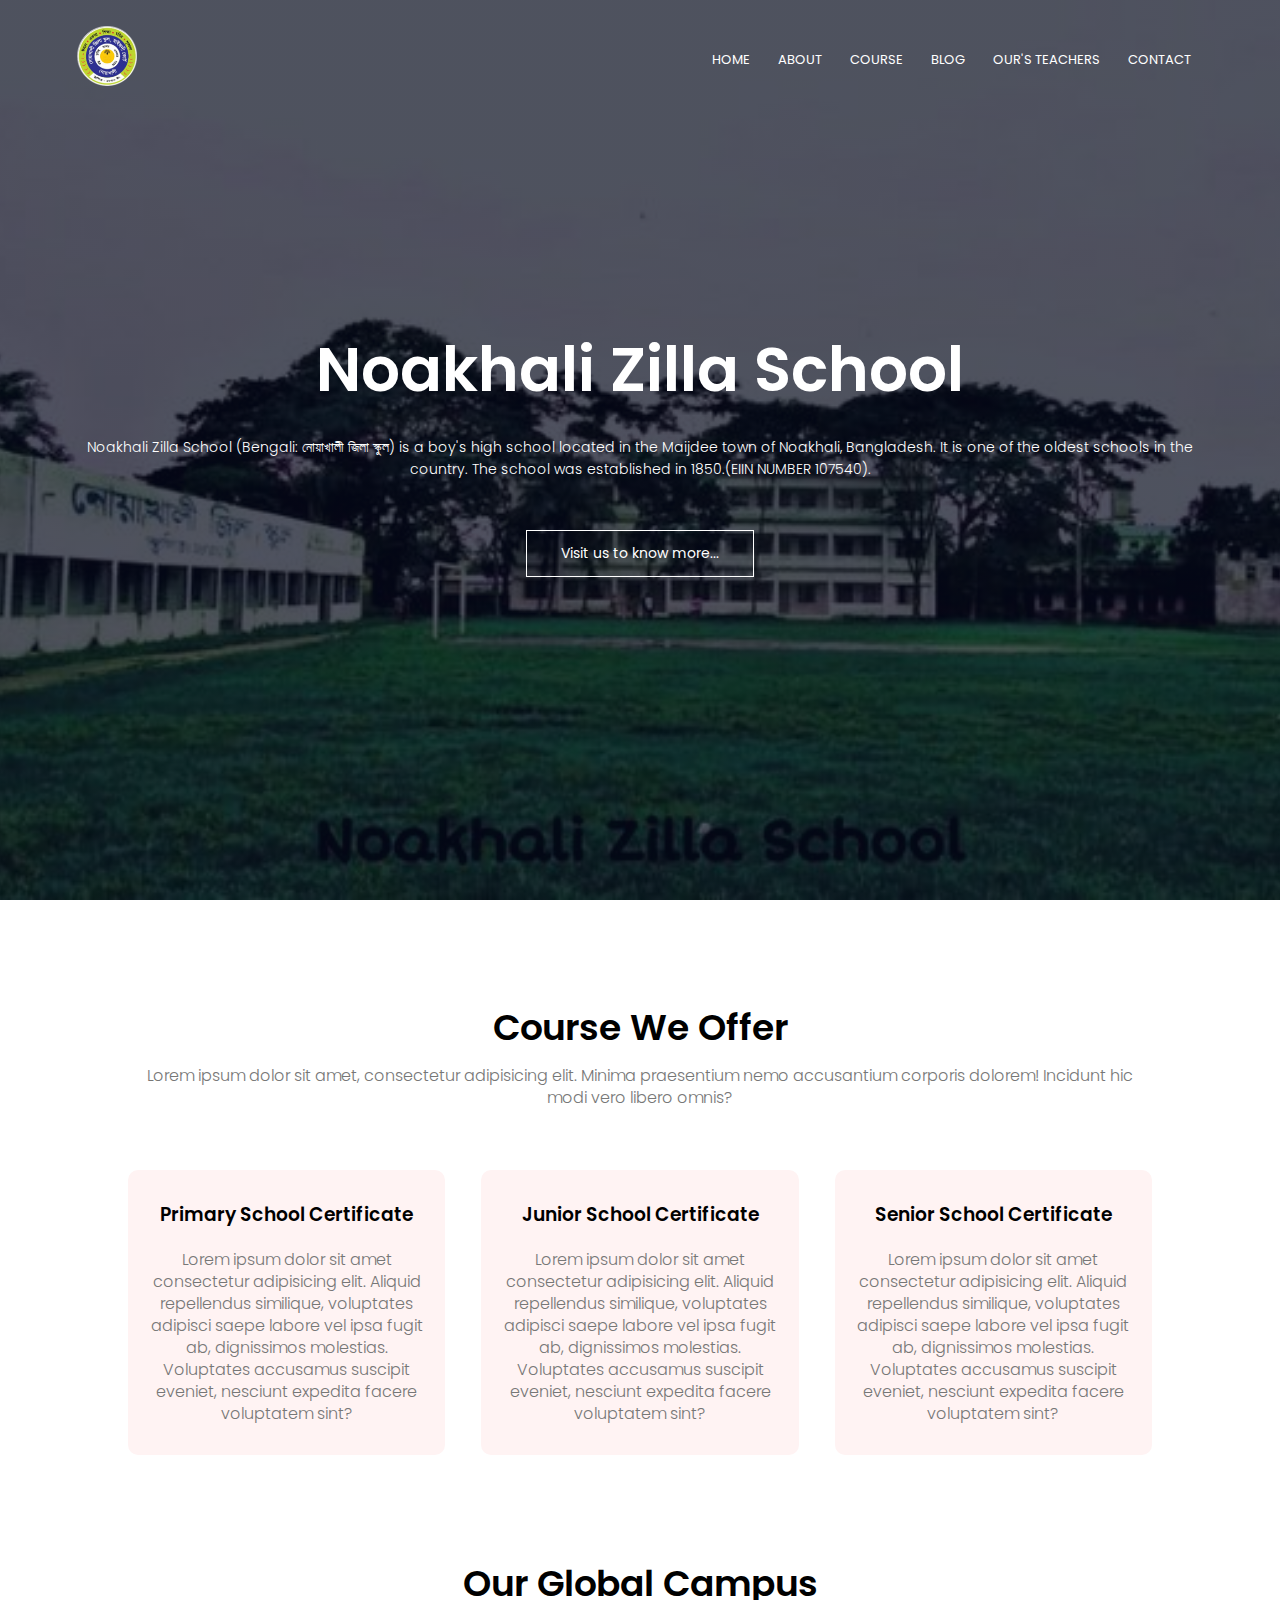
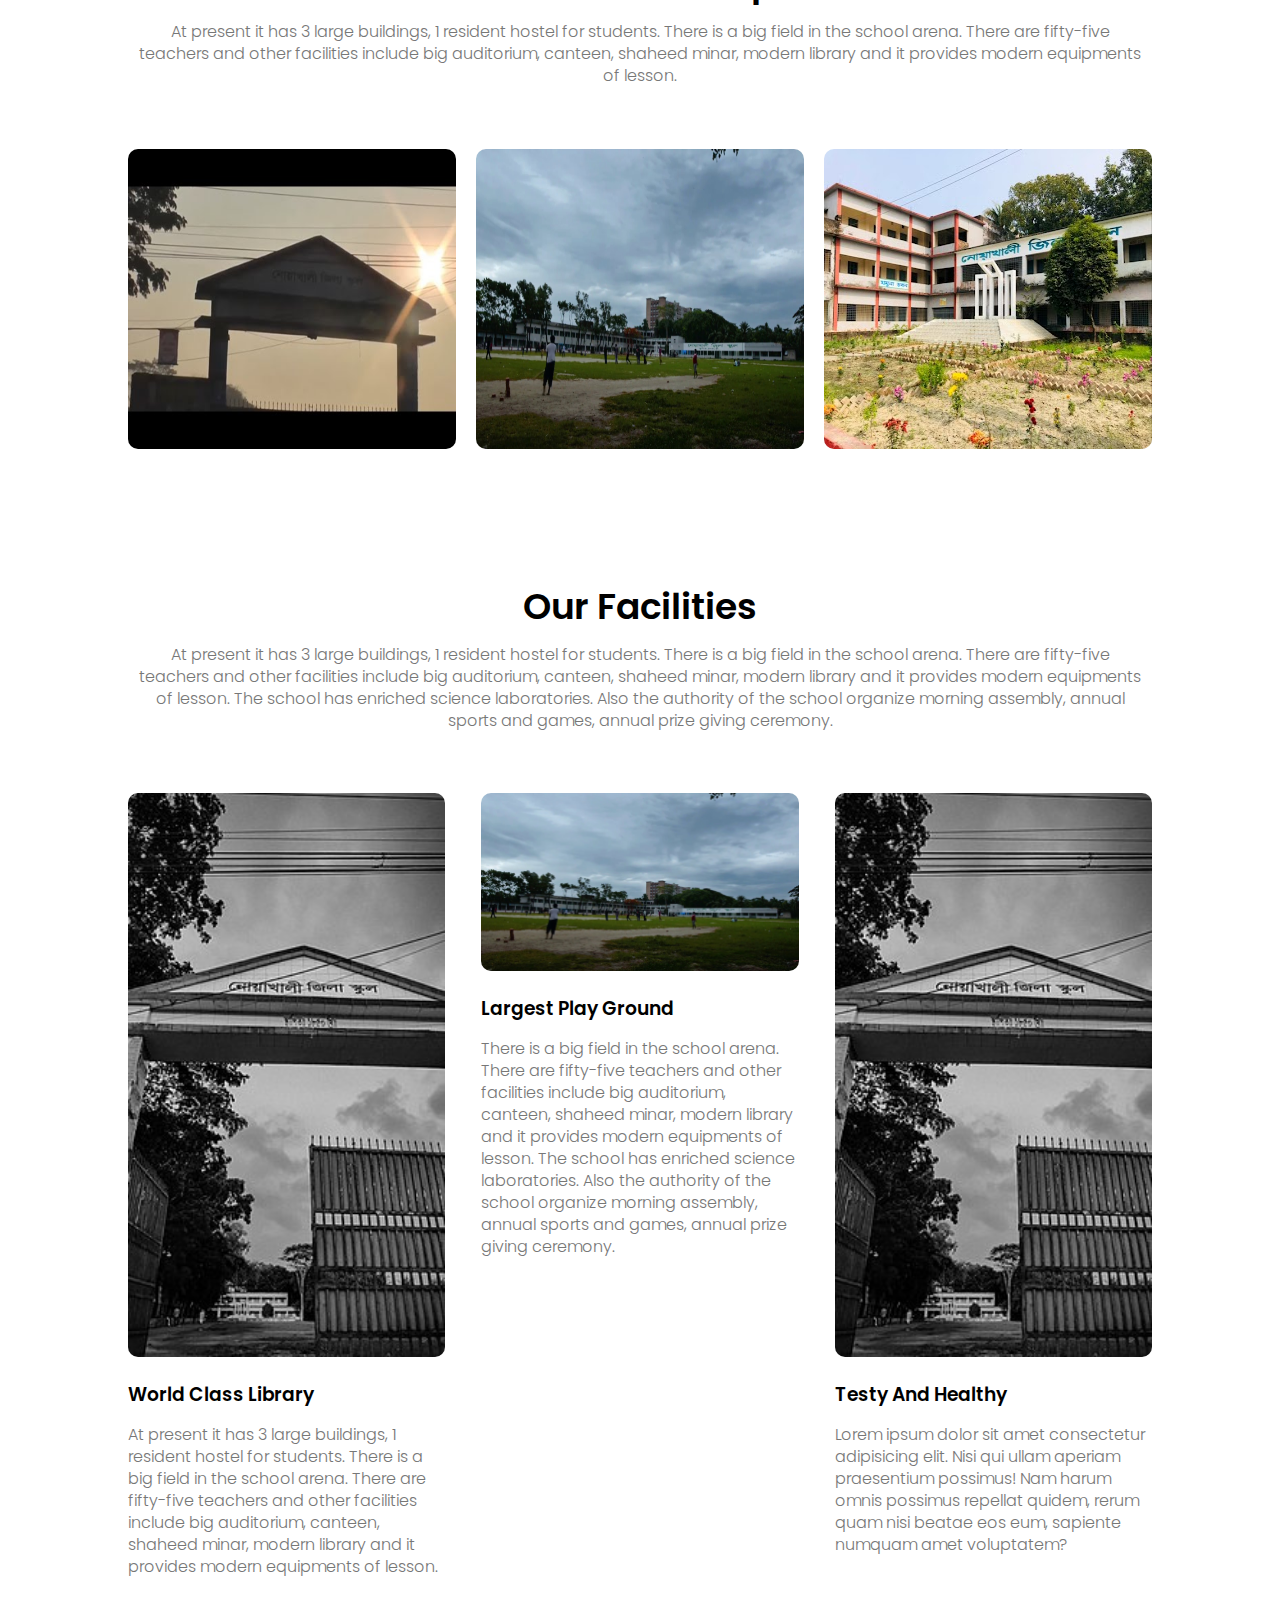
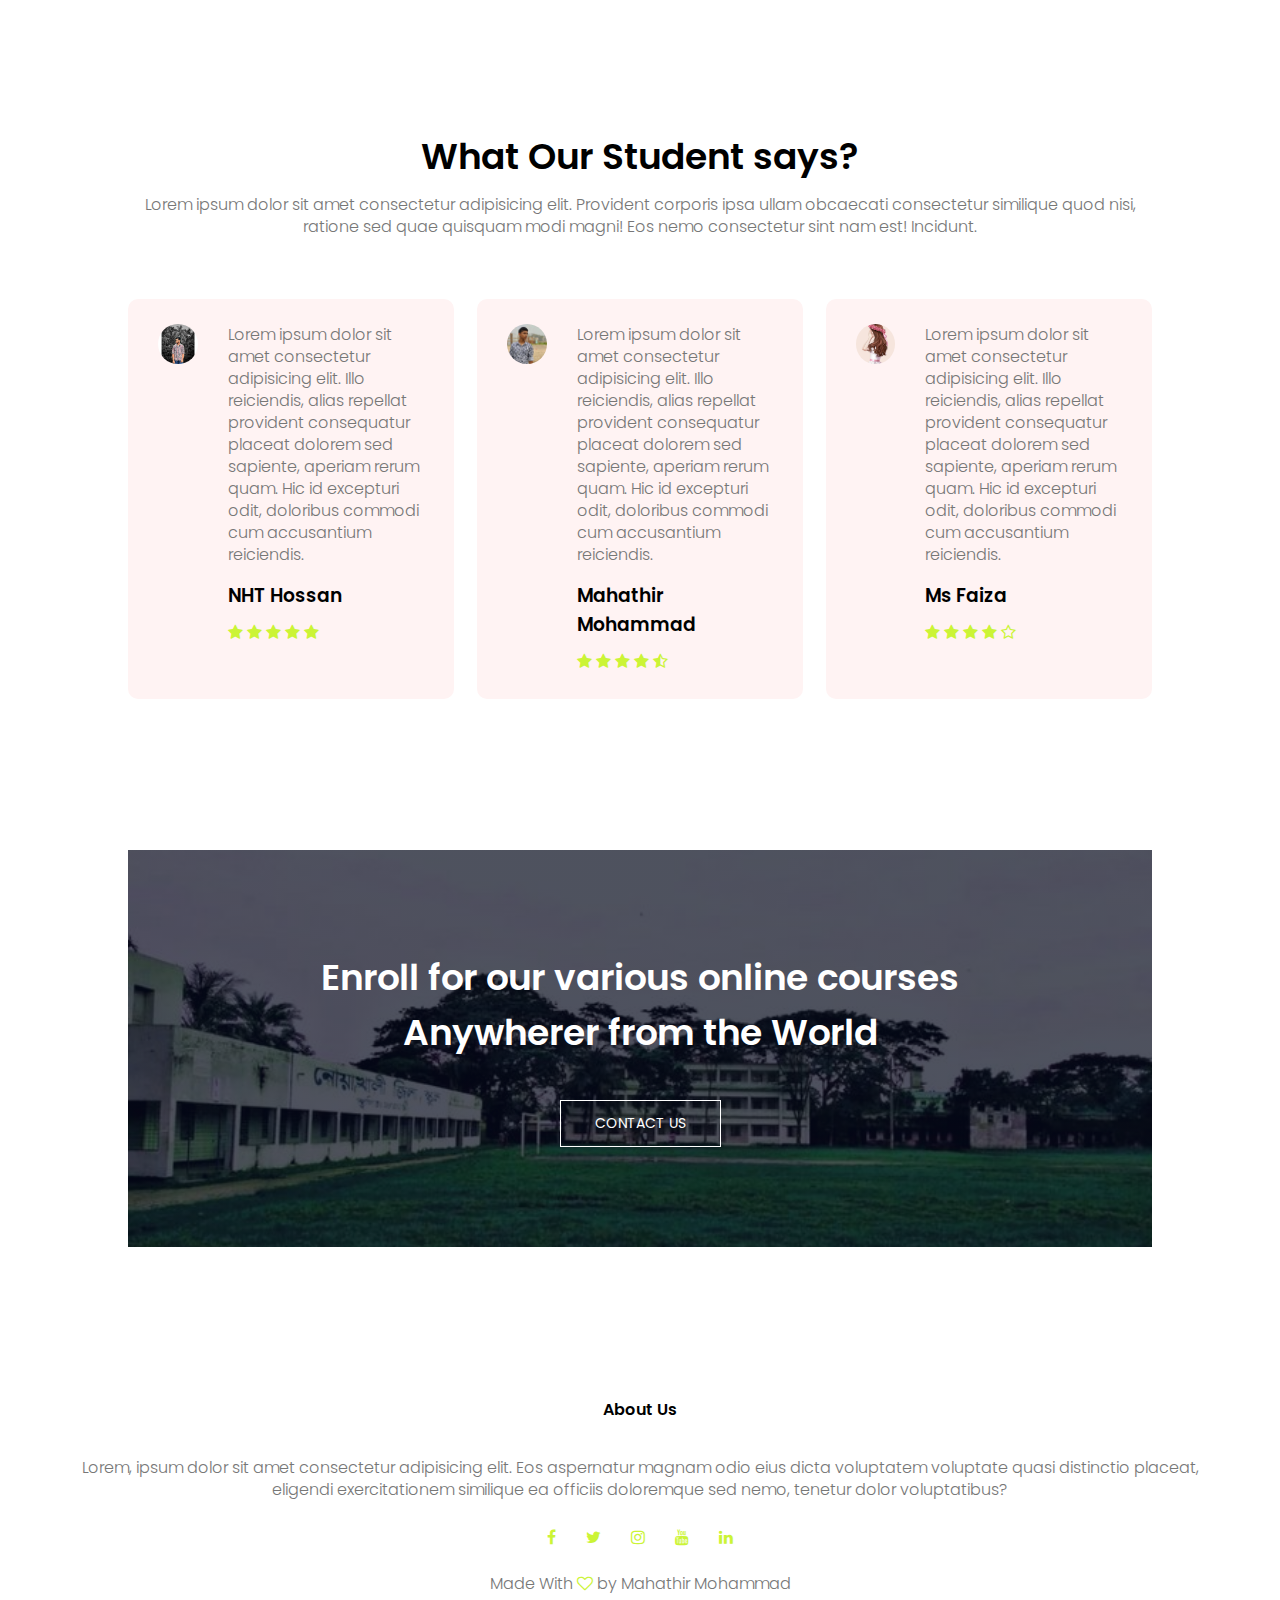
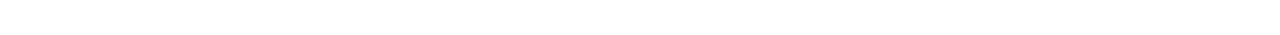
<file: index.html>
<!DOCTYPE html>
<html lang="en">
<head>
    <meta charset="UTF-8">
    <meta http-equiv="X-UA-Compatible" content="IE=edge">
    <meta name="viewport" content="width=device-width, initial-scale=1.0">
    <title>NOAKHALI ZILLA SCHOOL</title>
    <link rel="icon" href="img/Untitled-1.png">
    <link rel="stylesheet" href="style.css">
    <link rel="preconnect" href="https://fonts.googleapis.com"> 
<link rel="preconnect" href="https://fonts.gstatic.com" crossorigin> 
<link href="https://fonts.googleapis.com/css2?family=Poppins:wght@100;200;300;400;500;600;700&display=swap" rel="stylesheet">
<link rel="stylesheet" href="https://stackpath.bootstrapcdn.com/font-awesome/4.7.0/css/font-awesome.min.css">

</head>
<body>
    <section class="header">
        <nav>
            <a href="index.html"><img src="img/Untitled-1.png"></a>
            <div class="nav-link" id="navLink">
                <i class="fa fa-times" onclick="hideMenu()"></i>
                <ul>
                    <li><a href="index.html">HOME</a></li>
                    <li><a href="about.html">ABOUT</a></li>
                    <li><a href="course.html">COURSE</a></li>
                    <li><a href="blog.html">BLOG</a></li>
                    <li><a href="jobs.html">OUR'S TEACHERS</a></li>
                    <li><a href="contact.html">CONTACT</a></li>
                </ul>
            </div>
            <i class="fa fa-bars" onclick="showMenu()"></i>
        </nav>

        <div class="text-box">
            <h1>Noakhali Zilla School</h1>
            <p>Noakhali Zilla School (Bengali: নোয়াখালী জিলা স্কুল) is a boy's high school located in the Maijdee town of Noakhali, Bangladesh. It is one of the oldest schools in the country. The school was established in 1850.(EIIN NUMBER 107540).</p>
        <a href="" class="hero-btn">Visit us to know more...</a>
        
        </div>
    </section>


    <!-- COURSE -->
    <section class="course">
        <h1>Course We Offer</h1>
        <p>Lorem ipsum dolor sit amet, consectetur adipisicing elit. Minima praesentium nemo accusantium corporis dolorem! Incidunt hic modi vero libero omnis?</p>
    
        <div class="row">
            <div class="course-col">
                <h3>Primary School Certificate</h3>
                <p>Lorem ipsum dolor sit amet consectetur adipisicing elit. Aliquid repellendus similique, voluptates adipisci saepe labore vel ipsa fugit ab, dignissimos molestias. Voluptates accusamus suscipit eveniet, nesciunt expedita facere voluptatem sint?</p>
            </div>
            <div class="course-col">
                <h3>Junior School Certificate</h3>
                <p>Lorem ipsum dolor sit amet consectetur adipisicing elit. Aliquid repellendus similique, voluptates adipisci saepe labore vel ipsa fugit ab, dignissimos molestias. Voluptates accusamus suscipit eveniet, nesciunt expedita facere voluptatem sint?</p>
            </div>
            <div class="course-col">
                <h3>Senior School Certificate</h3>
                <p>Lorem ipsum dolor sit amet consectetur adipisicing elit. Aliquid repellendus similique, voluptates adipisci saepe labore vel ipsa fugit ab, dignissimos molestias. Voluptates accusamus suscipit eveniet, nesciunt expedita facere voluptatem sint?</p>
            </div>
        </div>
    </section>

<!-- campus <section></section> -->

<section class="campus">
    <h1>Our Global Campus</h1>
    <p>At present it has 3 large buildings, 1 resident hostel for students. There is a big field in the school arena. There are fifty-five teachers and other facilities include big auditorium, canteen, shaheed minar, modern library and it provides modern equipments of lesson.</p>

    <div class="row">
        <div class="campus-col">
            <img src="img/hqdefault.jpg" alt="">
            <div class="layer">
                <h3>Noakhali</h3>
            </div>
        </div>
        <div class="campus-col">
            <img src="img/maxresdefault.jpg" alt="">
            <div class="layer">
                <h3>Maijdee</h3>
            </div>
        </div>
        <div class="campus-col">
            <img src="img/2021-01-23.jpg" alt="">
            <div class="layer">
                <h3>Sadar</h3>
            </div>
        </div>
    </div>
</section>

<!-- facilities -->
<section class="facilities">
    <h1>Our Facilities</h1>
    <p>At present it has 3 large buildings, 1 resident hostel for students. There is a big field in the school arena. There are fifty-five teachers and other facilities include big auditorium, canteen, shaheed minar, modern library and it provides modern equipments of lesson. The school has enriched science laboratories. Also the authority of the school organize morning assembly, annual sports and games, annual prize giving ceremony.
</p>


    <div class="row">
        <div class="facilities-col">
            <img src="img/220px-Noakhali.zilla_school1.jpg" alt="">
            <h3>World Class Library</h3>
            <p>At present it has 3 large buildings, 1 resident hostel for students. There is a big field in the school arena. There are fifty-five teachers and other facilities include big auditorium, canteen, shaheed minar, modern library and it provides modern equipments of lesson.</p>
        </div>
        <div class="facilities-col">
            <img src="img/maxresdefault.jpg" alt="">
            <h3>Largest Play Ground</h3>
            <p>There is a big field in the school arena. There are fifty-five teachers and other facilities include big auditorium, canteen, shaheed minar, modern library and it provides modern equipments of lesson. The school has enriched science laboratories. Also the authority of the school organize morning assembly, annual sports and games, annual prize giving ceremony.</p>
        </div>
        <div class="facilities-col">
            <img src="img/220px-Noakhali.zilla_school1.jpg" alt="">
            <h3>Testy And Healthy</h3>
            <p>Lorem ipsum dolor sit amet consectetur adipisicing elit. Nisi qui ullam aperiam praesentium possimus! Nam harum omnis possimus repellat quidem, rerum quam nisi beatae eos eum, sapiente numquam amet voluptatem?</p>
        </div>
    </div>
</section>

<!-- testimoniall -->

<section class="testimonials">
    <h1>What Our Student says?</h1>
    <p>Lorem ipsum dolor sit amet consectetur adipisicing elit. Provident corporis ipsa ullam obcaecati consectetur similique quod nisi, ratione sed quae quisquam modi magni! Eos nemo consectetur sint nam est! Incidunt.</p>
    <div class="row">
        <div class="testimonials-col">
            <img src="img/user1.jpg" alt="">
            <div>
                <p>Lorem ipsum dolor sit amet consectetur adipisicing elit. Illo reiciendis, alias repellat provident consequatur placeat dolorem sed sapiente, aperiam rerum quam. Hic id excepturi odit, doloribus commodi cum accusantium reiciendis.</p>
            
                <h3>NHT Hossan</h3>
                <i class="fa fa-star"></i>
                <i class="fa fa-star"></i>
                <i class="fa fa-star"></i>
                <i class="fa fa-star"></i>
                <i class="fa fa-star"></i>
            </div>
        </div>

        <div class="testimonials-col">
            <img src="img/user4.jpg" alt="">
            <div>
                <p>Lorem ipsum dolor sit amet consectetur adipisicing elit. Illo reiciendis, alias repellat provident consequatur placeat dolorem sed sapiente, aperiam rerum quam. Hic id excepturi odit, doloribus commodi cum accusantium reiciendis.</p>
            
                <h3>Mahathir Mohammad</h3>
                <i class="fa fa-star"></i>
                <i class="fa fa-star"></i>
                <i class="fa fa-star"></i>
                <i class="fa fa-star"></i>
                <i class="fa fa-star-half-o"></i>
            </div>
        </div>

        <div class="testimonials-col">
            <img src="img/user2.jpg" alt="">
            <div>
                <p>Lorem ipsum dolor sit amet consectetur adipisicing elit. Illo reiciendis, alias repellat provident consequatur placeat dolorem sed sapiente, aperiam rerum quam. Hic id excepturi odit, doloribus commodi cum accusantium reiciendis.</p>
                <h3>Ms Faiza</h3>
                <i class="fa fa-star"></i>
                <i class="fa fa-star"></i>
                <i class="fa fa-star"></i>
                <i class="fa fa-star"></i>
                <i class="fa fa-star-o"></i>
            </div>
        </div>
    </div>
</section>

<!-- calll to action -->

<section class="cta">
    <h1>Enroll for our various online courses<br>Anywherer from the World</h1>
    <a href="" class="hero-btn">CONTACT US</a>
</section>

<!-- <footer></footer> -->
<section class="footer">
    <h4>About Us</h4>
    <p>Lorem, ipsum dolor sit amet consectetur adipisicing elit. Eos aspernatur magnam odio eius dicta voluptatem voluptate quasi distinctio placeat, <br> eligendi exercitationem similique ea officiis doloremque sed nemo, tenetur dolor voluptatibus?</p>

    <div class="icons">
        <i class="fa fa-facebook"></i>
        <i class="fa fa-twitter"></i>
        <i class="fa fa-instagram"></i>
        <i class="fa fa-youtube"></i>
        <i class="fa fa-linkedin"></i>
    </div>
    <p>Made With <i class="fa fa-heart-o"></i> by Mahathir Mohammad</p>

</section>


            <!-- javascript for toggle menu8 -->





    <script>

        var navLink = document.getElementById("navLink");

        function showMenu(){
            navLink.style.right = "0";
        }
        function hideMenu(){
            navLink.style.right = "-200px";
        }
    </script>







</body>
</html>
</file>
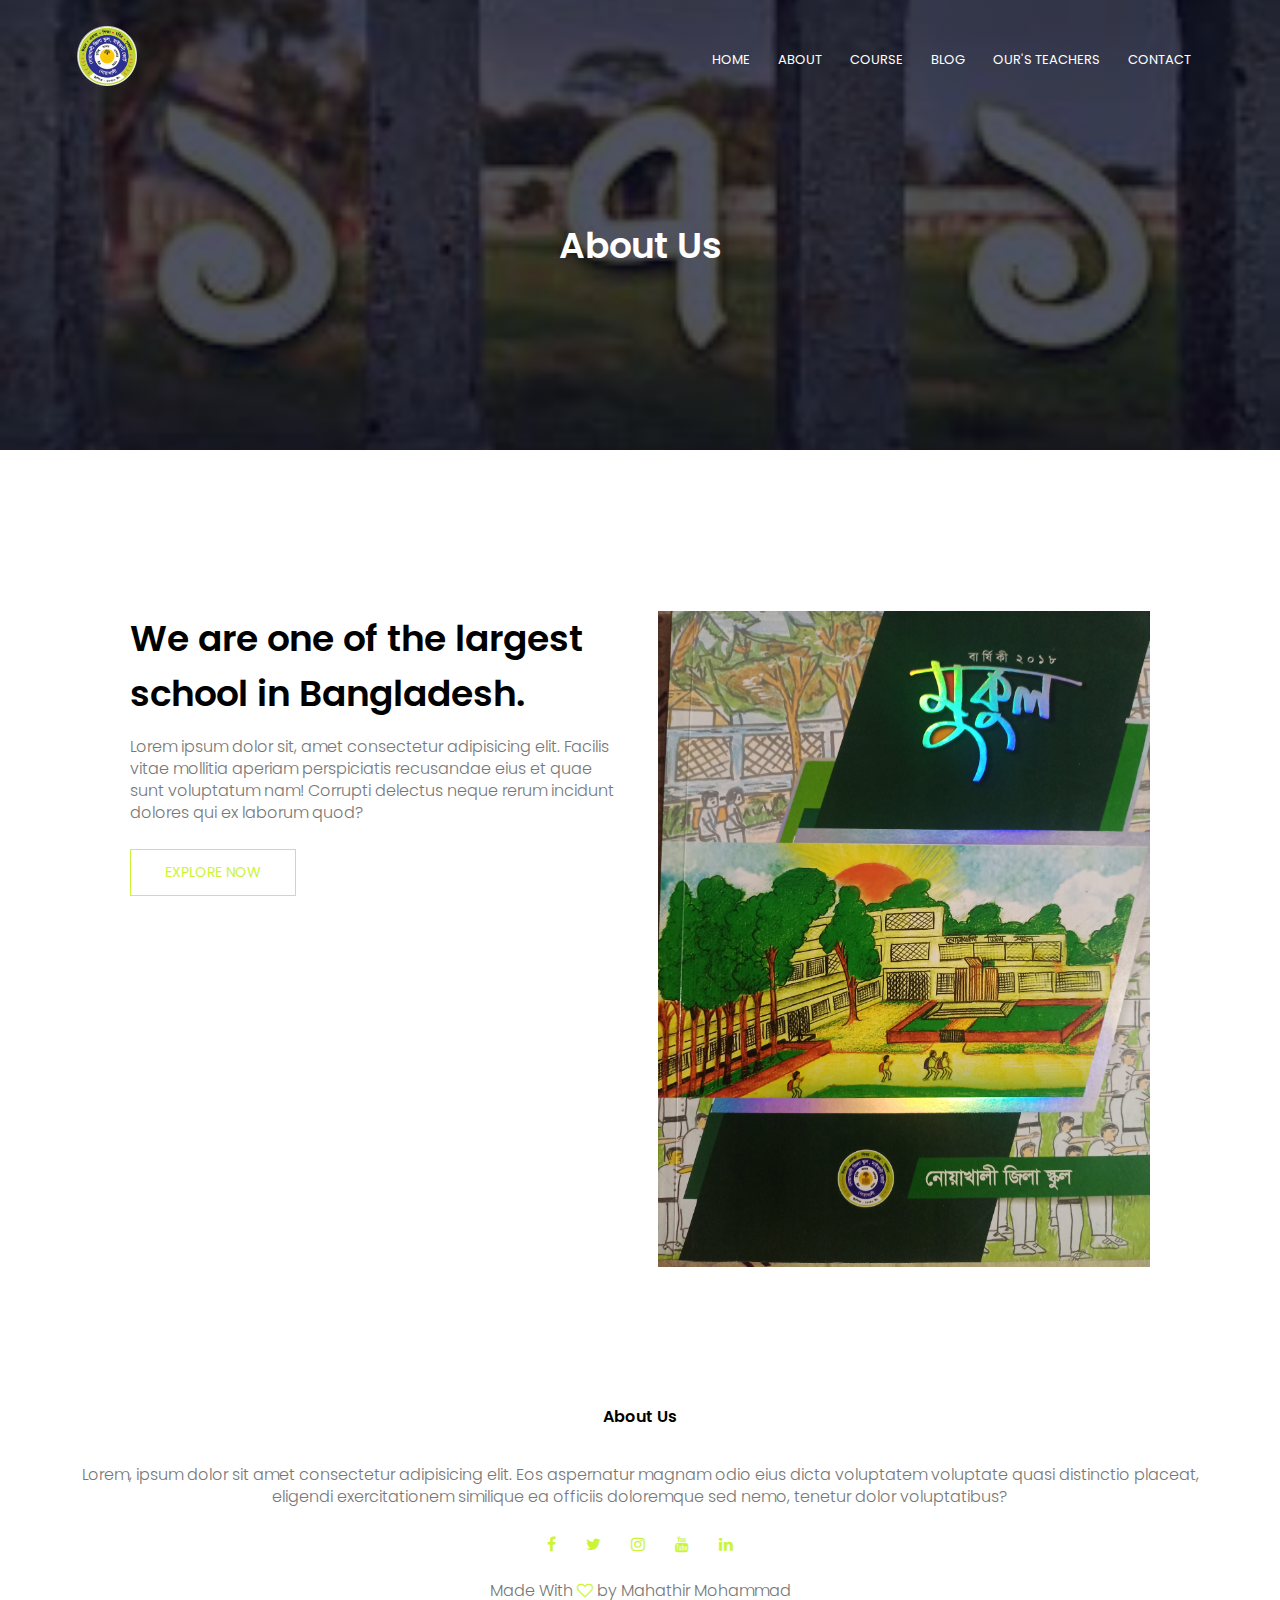
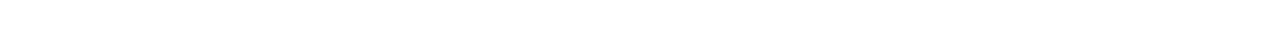
<file: about.html>
<!DOCTYPE html>
<html lang="en">
<head>
    <meta charset="UTF-8">
    <meta http-equiv="X-UA-Compatible" content="IE=edge">
    <meta name="viewport" content="width=device-width, initial-scale=1.0">
    <title>About NZS</title>
    <link rel="icon" href="img/Untitled-1.png">
    <link rel="stylesheet" href="style.css">
    <link rel="preconnect" href="https://fonts.googleapis.com"> 
<link rel="preconnect" href="https://fonts.gstatic.com" crossorigin> 
<link href="https://fonts.googleapis.com/css2?family=Poppins:wght@100;200;300;400;500;600;700&display=swap" rel="stylesheet">
<link rel="stylesheet" href="https://stackpath.bootstrapcdn.com/font-awesome/4.7.0/css/font-awesome.min.css">

</head>
<body>
    <section class="sub-header">
        <nav>
            <a href="index.html"><img src="img/Untitled-1.png"></a>
            <div class="nav-link" id="navLink">
                <i class="fa fa-times" onclick="hideMenu()"></i>
                <ul>
                    <li><a href="index.html">HOME</a></li>
                    <li><a href="about.html">ABOUT</a></li>
                    <li><a href="course.html">COURSE</a></li>
                    <li><a href="blog.html">BLOG</a></li>
                    <li><a href="jobs.html">OUR'S TEACHERS</a></li>
                    <li><a href="contact.html">CONTACT</a></li>
                </ul>
            </div>
            <i class="fa fa-bars" onclick="showMenu()"></i>
        </nav>

        <h1>About Us</h1>
    </section>


    <!-- about us content -->
    <section class="about-us">
        <div class="row">
            <div class="about-col">
                <h1>We are one of the largest school in Bangladesh.</h1>
                <p>Lorem ipsum dolor sit, amet consectetur adipisicing elit. Facilis vitae mollitia aperiam perspiciatis recusandae eius et quae sunt voluptatum nam! Corrupti delectus neque rerum incidunt dolores qui ex laborum quod?</p>
                <a href="" class="hero-btn grn-btn">EXPLORE NOW</a>
            </div>
            <div class="about-col">
                <img src="img/IMG_20210725_192505.jpg" alt="">
            </div>
        </div>
    </section>




<!-- <footer></footer> -->
<section class="footer">
    <h4>About Us</h4>
    <p>Lorem, ipsum dolor sit amet consectetur adipisicing elit. Eos aspernatur magnam odio eius dicta voluptatem voluptate quasi distinctio placeat, <br> eligendi exercitationem similique ea officiis doloremque sed nemo, tenetur dolor voluptatibus?</p>

    <div class="icons">
        <i class="fa fa-facebook"></i>
        <i class="fa fa-twitter"></i>
        <i class="fa fa-instagram"></i>
        <i class="fa fa-youtube"></i>
        <i class="fa fa-linkedin"></i>
    </div>
    <p>Made With <i class="fa fa-heart-o"></i> by Mahathir Mohammad</p>

</section>


            <!-- javascript for toggle menu8 -->





    <script>

        var navLink = document.getElementById("navLink");

        function showMenu(){
            navLink.style.right = "0";
        }
        function hideMenu(){
            navLink.style.right = "-200px";
        }
    </script>







</body>
</html>
</file>
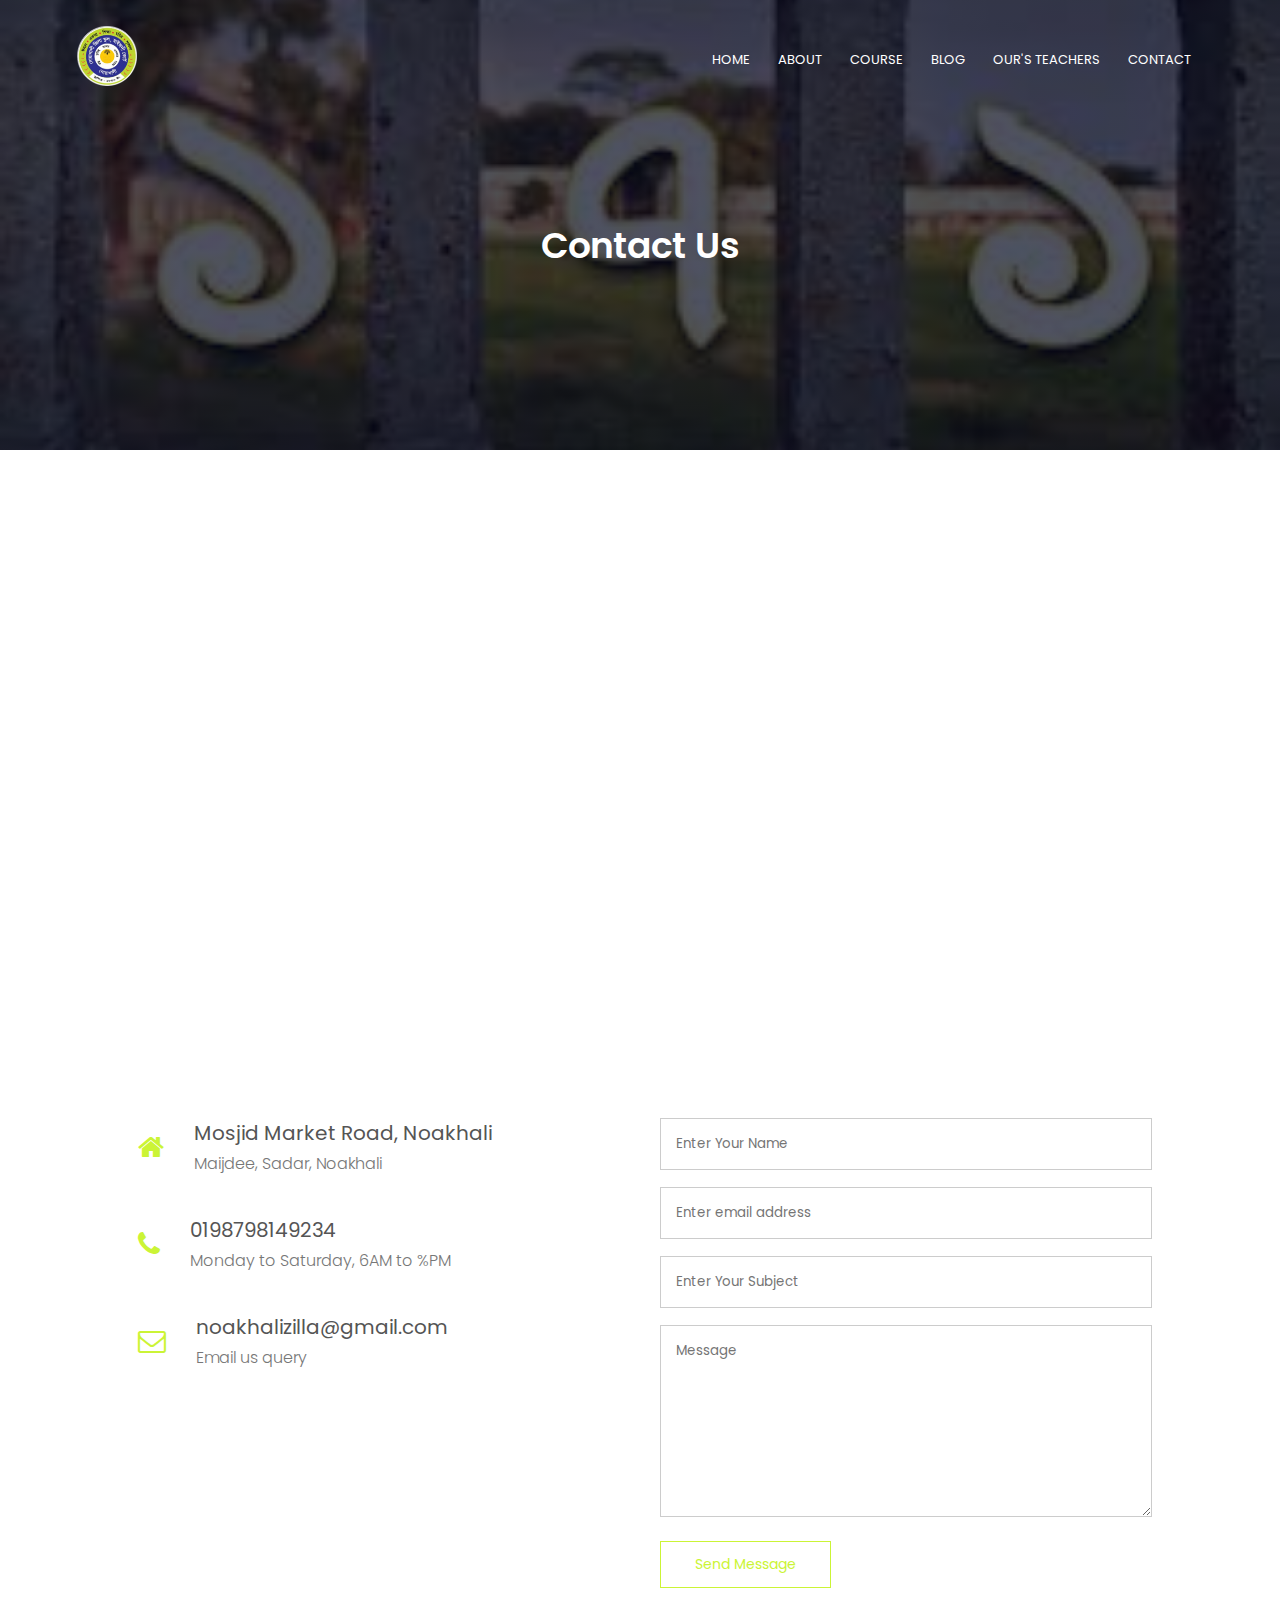
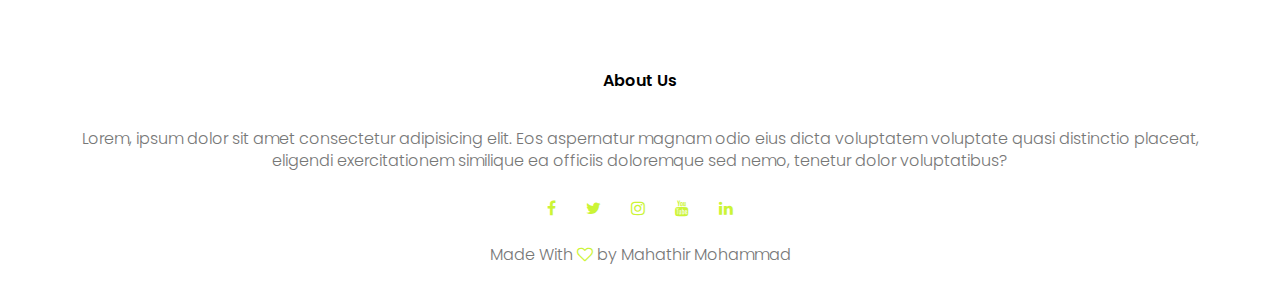
<file: contact.html>
<!DOCTYPE html>
<html lang="en">
<head>
    <meta charset="UTF-8">
    <meta http-equiv="X-UA-Compatible" content="IE=edge">
    <meta name="viewport" content="width=device-width, initial-scale=1.0">
    <title>CONTACT NZS</title>
    <link rel="icon" href="img/Untitled-1.png">
    <link rel="stylesheet" href="style.css">
    <link rel="preconnect" href="https://fonts.googleapis.com"> 
<link rel="preconnect" href="https://fonts.gstatic.com" crossorigin> 
<link href="https://fonts.googleapis.com/css2?family=Poppins:wght@100;200;300;400;500;600;700&display=swap" rel="stylesheet">
<link rel="stylesheet" href="https://stackpath.bootstrapcdn.com/font-awesome/4.7.0/css/font-awesome.min.css">

</head>
<body>
    <section class="sub-header">
        <nav>
            <a href="index.html"><img src="img/Untitled-1.png"></a>
            <div class="nav-link" id="navLink">
                <i class="fa fa-times" onclick="hideMenu()"></i>
                <ul>
                    <li><a href="index.html">HOME</a></li>
                    <li><a href="about.html">ABOUT</a></li>
                    <li><a href="course.html">COURSE</a></li>
                    <li><a href="blog.html">BLOG</a></li>
                    <li><a href="jobs.html">OUR'S TEACHERS</a></li>
                    <li><a href="contact.html">CONTACT</a></li>
                </ul>
            </div>
            <i class="fa fa-bars" onclick="showMenu()"></i>
        </nav>

        <h1>Contact Us</h1>
    </section>

  <!-- f contact us -->
  <section class="location">
    <iframe src="https://www.google.com/maps/embed?pb=!1m18!1m12!1m3!1d3676.337275273445!2d91.09540631460895!3d22.863996027974306!2m3!1f0!2f0!3f0!3m2!1i1024!2i768!4f13.1!3m3!1m2!1s0x3754a457cf9459df%3A0x86c82f4be7578650!2z4Kao4KeL4Kef4Ka-4KaW4Ka-4Kay4KeAIOCmnOCmv-CmsuCmviDgprjgp43gppXgp4HgprI!5e0!3m2!1sbn!2sbd!4v1627266865295!5m2!1sbn!2sbd" width="600" height="450" style="border:0;" allowfullscreen="" loading="lazy"></iframe>
  </section>


  <section class="contact-us">
      <div class="row">
          <div class="contact-col">
              <div>
                  <i class="fa fa-home"></i>
                  <span>
                      <h5>Mosjid Market Road, Noakhali</h5>
                      <p>Maijdee, Sadar, Noakhali</p>
                  </span>
              </div>
              <div>
                <i class="fa fa-phone"></i>
                <span>
                    <h5>0198798149234</h5>
                    <p>Monday to Saturday, 6AM to %PM</p>
                </span>
            </div>
            <div>
                <i class="fa fa-envelope-o"></i>
                <span>
                    <h5>noakhalizilla@gmail.com</h5>
                    <p>Email us query</p>
                </span>
            </div>
          </div>
          <div class="contact-col">
              <form action="contact.php">
                   <input type="text" name="name" placeholder="Enter Your Name" required>
                  <input type="email" name="email" placeholder="Enter email address" required>
                  <input type="text" name="subject" placeholder="Enter Your Subject" required>
                  <textarea  rows="8" name="message" placeholder="Message" required></textarea>
                  <button type="submit" class="hero-btn grn-btn">Send Message</button>
              </form>
          </div>
      </div>
  </section>




<!-- <footer></footer> -->
<section class="footer">
    <h4>About Us</h4>
    <p>Lorem, ipsum dolor sit amet consectetur adipisicing elit. Eos aspernatur magnam odio eius dicta voluptatem voluptate quasi distinctio placeat, <br> eligendi exercitationem similique ea officiis doloremque sed nemo, tenetur dolor voluptatibus?</p>

    <div class="icons">
        <i class="fa fa-facebook"></i>
        <i class="fa fa-twitter"></i>
        <i class="fa fa-instagram"></i>
        <i class="fa fa-youtube"></i>
        <i class="fa fa-linkedin"></i>
    </div>
    <p>Made With <i class="fa fa-heart-o"></i> by Mahathir Mohammad</p>

</section>


            <!-- javascript for toggle menu8 -->





    <script>

        var navLink = document.getElementById("navLink");

        function showMenu(){
            navLink.style.right = "0";
        }
        function hideMenu(){
            navLink.style.right = "-200px";
        }
    </script>







</body>
</html>
</file>
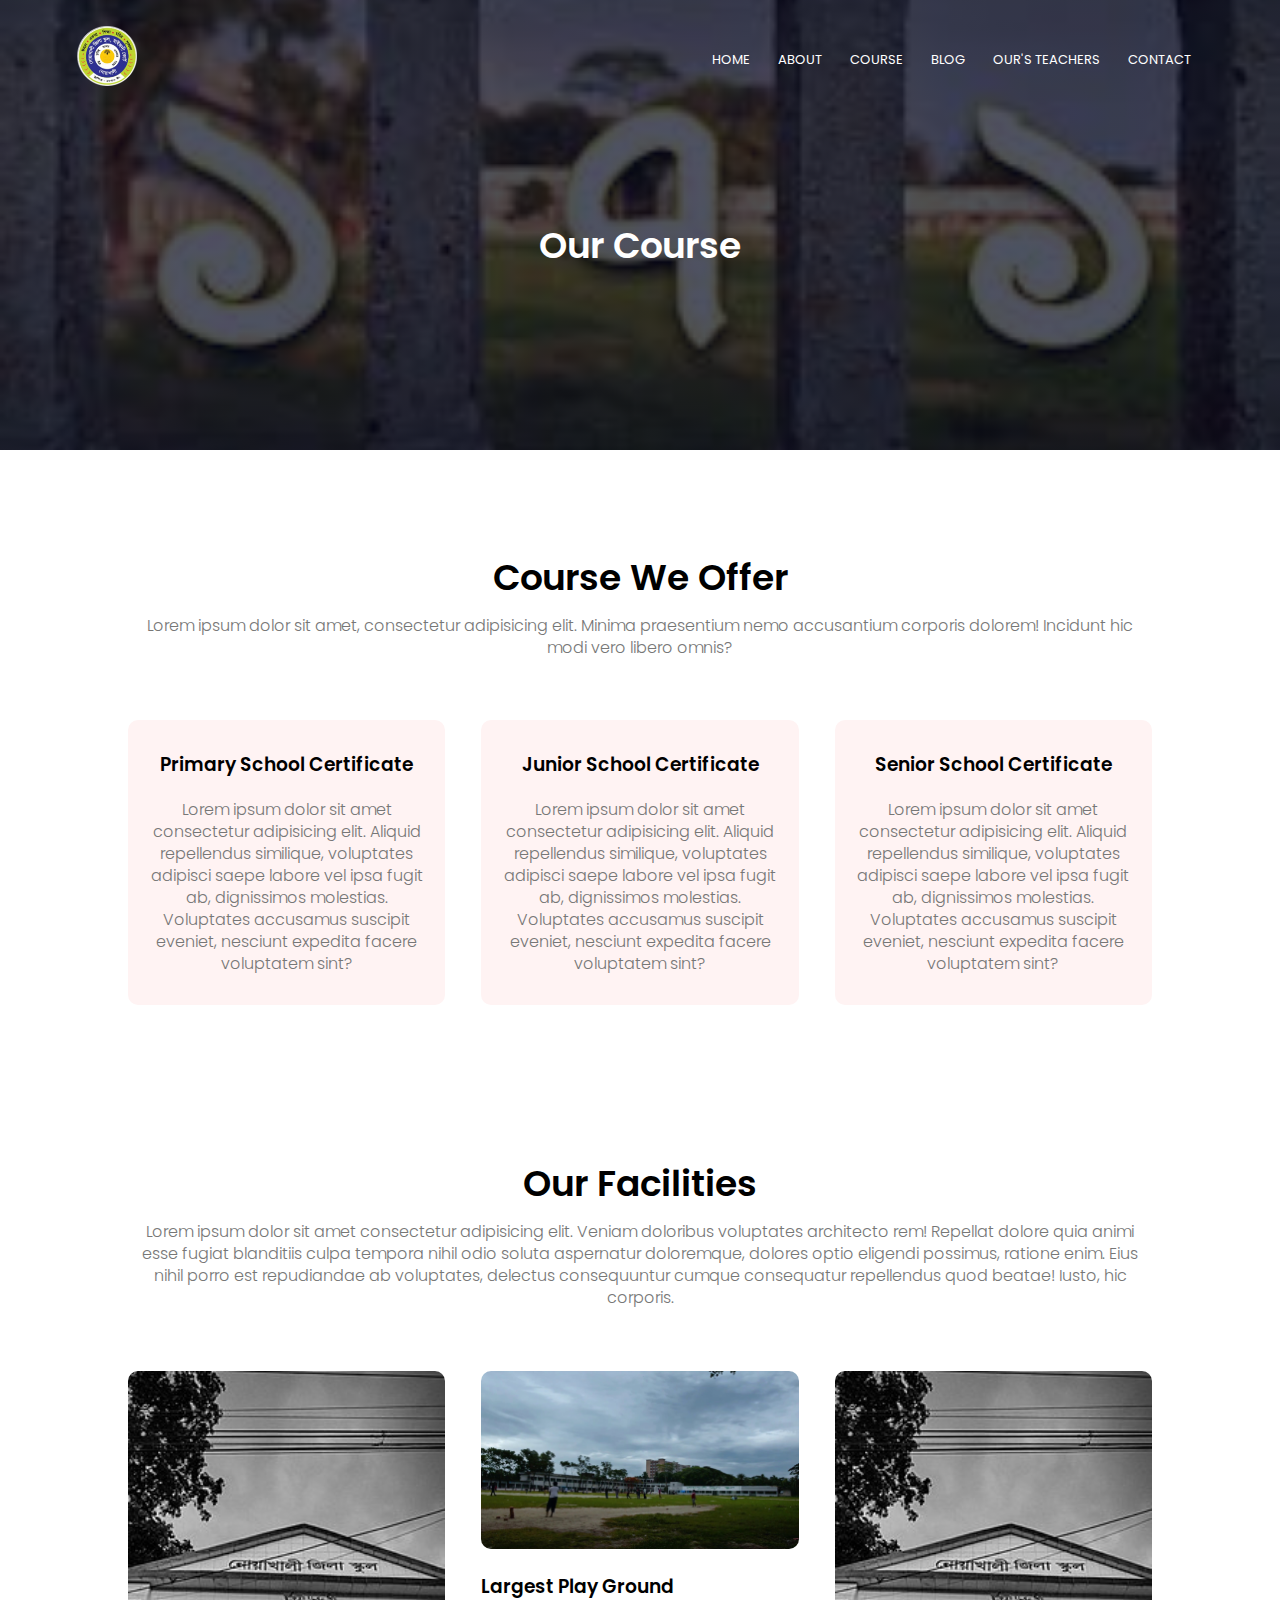
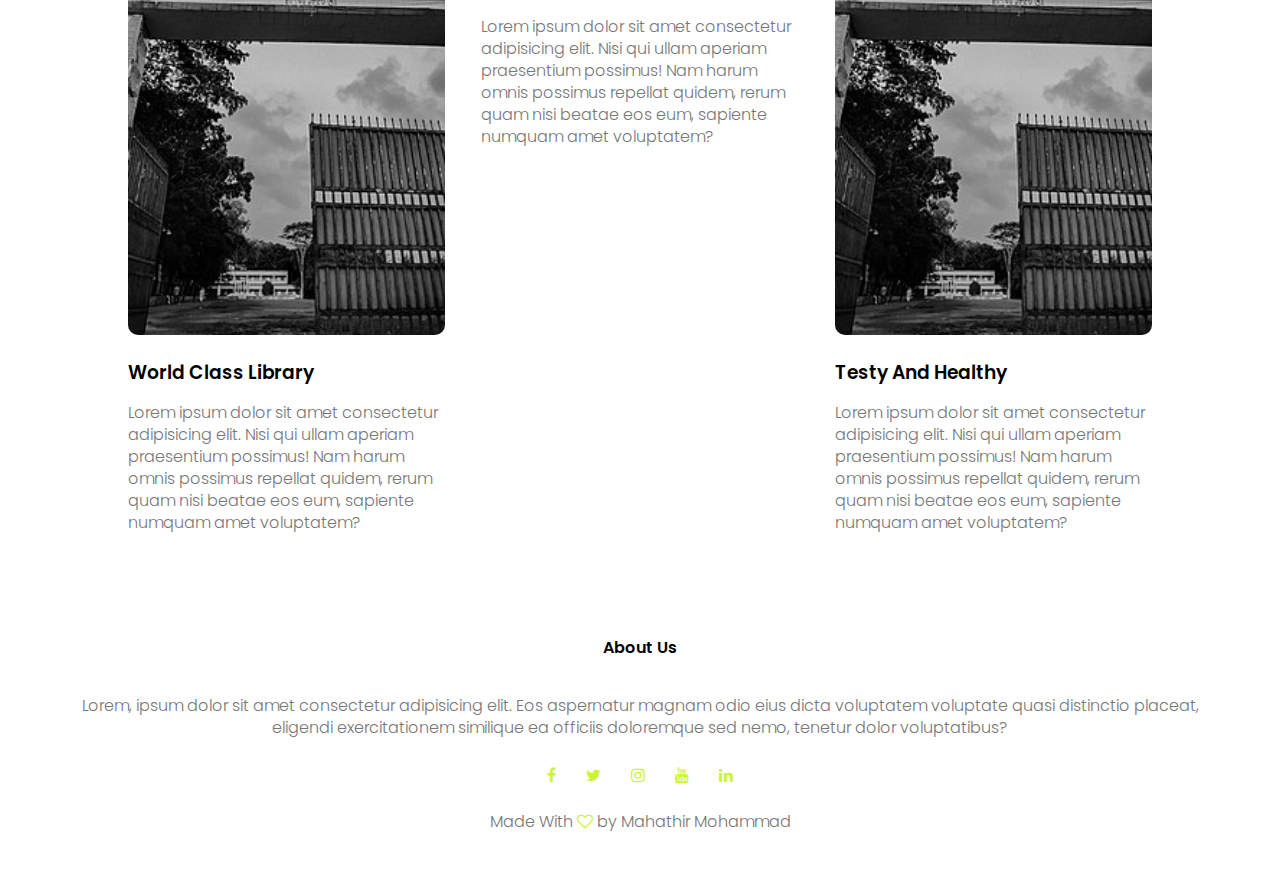
<file: course.html>
<!DOCTYPE html>
<html lang="en">
<head>
    <meta charset="UTF-8">
    <meta http-equiv="X-UA-Compatible" content="IE=edge">
    <meta name="viewport" content="width=device-width, initial-scale=1.0">
    <title>COURSE NZS</title>
    <link rel="icon" href="img/Untitled-1.png">
    <link rel="stylesheet" href="style.css">
    <link rel="preconnect" href="https://fonts.googleapis.com"> 
<link rel="preconnect" href="https://fonts.gstatic.com" crossorigin> 
<link href="https://fonts.googleapis.com/css2?family=Poppins:wght@100;200;300;400;500;600;700&display=swap" rel="stylesheet">
<link rel="stylesheet" href="https://stackpath.bootstrapcdn.com/font-awesome/4.7.0/css/font-awesome.min.css">

</head>
<body>
    <section class="sub-header">
        <nav>
            <a href="index.html"><img src="img/Untitled-1.png"></a>
            <div class="nav-link" id="navLink">
                <i class="fa fa-times" onclick="hideMenu()"></i>
                <ul>
                    <li><a href="index.html">HOME</a></li>
                    <li><a href="about.html">ABOUT</a></li>
                    <li><a href="course.html">COURSE</a></li>
                    <li><a href="blog.html">BLOG</a></li>
                    <li><a href="jobs.html">OUR'S TEACHERS</a></li>
                    <li><a href="contact.html">CONTACT</a></li>
                </ul>
            </div>
            <i class="fa fa-bars" onclick="showMenu()"></i>
        </nav>

        <h1>Our Course</h1>
    </section>

<!-- course section  -->
<section class="course">
    <h1>Course We Offer</h1>
    <p>Lorem ipsum dolor sit amet, consectetur adipisicing elit. Minima praesentium nemo accusantium corporis dolorem! Incidunt hic modi vero libero omnis?</p>

    <div class="row">
        <div class="course-col">
            <h3>Primary School Certificate</h3>
            <p>Lorem ipsum dolor sit amet consectetur adipisicing elit. Aliquid repellendus similique, voluptates adipisci saepe labore vel ipsa fugit ab, dignissimos molestias. Voluptates accusamus suscipit eveniet, nesciunt expedita facere voluptatem sint?</p>
        </div>
        <div class="course-col">
            <h3>Junior School Certificate</h3>
            <p>Lorem ipsum dolor sit amet consectetur adipisicing elit. Aliquid repellendus similique, voluptates adipisci saepe labore vel ipsa fugit ab, dignissimos molestias. Voluptates accusamus suscipit eveniet, nesciunt expedita facere voluptatem sint?</p>
        </div>
        <div class="course-col">
            <h3>Senior School Certificate</h3>
            <p>Lorem ipsum dolor sit amet consectetur adipisicing elit. Aliquid repellendus similique, voluptates adipisci saepe labore vel ipsa fugit ab, dignissimos molestias. Voluptates accusamus suscipit eveniet, nesciunt expedita facere voluptatem sint?</p>
        </div>
    </div>
</section>
<!-- facilities -->
<section class="facilities">
    <h1>Our Facilities</h1>
    <p>Lorem ipsum dolor sit amet consectetur adipisicing elit. Veniam doloribus voluptates architecto rem! Repellat dolore quia animi esse fugiat blanditiis culpa tempora nihil odio soluta aspernatur doloremque, dolores optio eligendi possimus, ratione enim. Eius nihil porro est repudiandae ab voluptates, delectus consequuntur cumque consequatur repellendus quod beatae! Iusto, hic corporis.</p>


    <div class="row">
        <div class="facilities-col">
            <img src="img/220px-Noakhali.zilla_school1.jpg" alt="">
            <h3>World Class Library</h3>
            <p>Lorem ipsum dolor sit amet consectetur adipisicing elit. Nisi qui ullam aperiam praesentium possimus! Nam harum omnis possimus repellat quidem, rerum quam nisi beatae eos eum, sapiente numquam amet voluptatem?</p>
        </div>
        <div class="facilities-col">
            <img src="img/maxresdefault.jpg" alt="">
            <h3>Largest Play Ground</h3>
            <p>Lorem ipsum dolor sit amet consectetur adipisicing elit. Nisi qui ullam aperiam praesentium possimus! Nam harum omnis possimus repellat quidem, rerum quam nisi beatae eos eum, sapiente numquam amet voluptatem?</p>
        </div>
        <div class="facilities-col">
            <img src="img/220px-Noakhali.zilla_school1.jpg" alt="">
            <h3>Testy And Healthy</h3>
            <p>Lorem ipsum dolor sit amet consectetur adipisicing elit. Nisi qui ullam aperiam praesentium possimus! Nam harum omnis possimus repellat quidem, rerum quam nisi beatae eos eum, sapiente numquam amet voluptatem?</p>
        </div>
    </div>
</section>


<!-- <footer></footer> -->
<section class="footer">
    <h4>About Us</h4>
    <p>Lorem, ipsum dolor sit amet consectetur adipisicing elit. Eos aspernatur magnam odio eius dicta voluptatem voluptate quasi distinctio placeat, <br> eligendi exercitationem similique ea officiis doloremque sed nemo, tenetur dolor voluptatibus?</p>

    <div class="icons">
        <i class="fa fa-facebook"></i>
        <i class="fa fa-twitter"></i>
        <i class="fa fa-instagram"></i>
        <i class="fa fa-youtube"></i>
        <i class="fa fa-linkedin"></i>
    </div>
    <p>Made With <i class="fa fa-heart-o"></i> by Mahathir Mohammad</p>

</section>


            <!-- javascript for toggle menu8 -->





    <script>

        var navLink = document.getElementById("navLink");

        function showMenu(){
            navLink.style.right = "0";
        }
        function hideMenu(){
            navLink.style.right = "-200px";
        }
    </script>







</body>
</html>
</file>
<file: style.css>
*{
    margin: 0;
    padding: 0;
    font-family: 'Poppins', sans-serif;
}
.header{
    min-height: 100vh;
    width: 100%;
    background-image: linear-gradient(rgba(4,9,30,.7),rgba(4,9,30,0.7)),url(img/banner.jpg);
    background-position: center ;
    background-size: cover;
    position: relative;
}
NAV{
    display: flex;
    padding: 2% 6%;
    justify-content: space-between;
    align-items: center;

}
nav a img{
    width: 60px;
}
.nav-link{
    flex: 1;
    text-align: right;
}

.nav-link ul li{
    list-style: none;
    display: inline-block;
    padding: 8px 12px;
    position: relative;
}
.nav-link ul li a{
    color: white;
    text-decoration: none;
    font-size: 13px;
}
.nav-link ul li::after{
    content: '';
    width: 0%;
    height: 2px;
    background: #cbf436;
    display: block;
    margin: auto;
    transition: .5s;
}
.nav-link ul li:hover::after{
    width: 100%;

}



.text-box{
    width: 90%;
    color: #fff;
    position: absolute;
    top: 50%;
    left: 50%;
    text-align: center;
    transform: translate(-50%,-50%);
}
.text-box h1{
    font-size: 62px;
}
.text-box p {
    margin: 10px 0 40px;
    font-size: 14px;
    color: #fff;
}

.hero-btn{
    display: inline-block;
    text-decoration: none;
    color: white;
    border: 1px solid #fff;
    background: transparent;
    padding: 12px 34px;
    font-size: 14px;
    position: relative;
    cursor: pointer;

}

.hero-btn:hover{
    border: 1px solid #cbf436;
    background: #cbf436;
    transition: .5s;
}
nav .fa{
    display: none;
}
@media(max-width: 700px){
    .text-box h1{
        font-size: 20px;
    }
    .nav-link ul li{
        display: block;
    }
    .nav-link{
        position: fixed;
        background: #cbf436;
        height: 100vh;
        width: 200px;
        top: 0;
        right: -200px;
        text-align: left;
        z-index: 2;
        transition: 1s;
    }
    nav .fa{
        display: block;
        color: #fff;
        margin: 10px;
        font-size: 22px;
        cursor: pointer;
    }
    .nav-link ul{
        padding: 30px;
    }
}




/*================ course =========================*/
.course{
    width: 80%;
    margin: auto;
    text-align: center;
    padding-top: 100px;
}

h1{
    font-size: 36px;
    font-weight: 600;
}
p{
    color: #777;
    font-style: 14px;
    font-weight: 300;
    line-height: 22px;
    padding: 10px;
}

.row{
    margin-top: 5%;
    display: flex;
    justify-content: space-between;
}
.course-col{
    flex-basis: 31%;
    background: #fff3f3;
    border-radius: 10px;
    margin-bottom: 5%;
    padding: 20px 12px;
    box-sizing: border-box;
    transition: .5s;
}


h3{
    text-align: center;
    font-weight: 600;
    margin: 10px 0;
}

.course-col:hover{
    box-shadow: 0 0 20px 0px rgba(0, 0, 0, .2);
}


@media(max-width: 700px){
    .row{
        flex-direction: column;
    }
}


/* =========================campus============================  */

.campus{
    width: 80%;
    margin: auto;
    text-align: center;
    padding-top: 50px;
}

.campus-col{
    flex-basis: 32%;
    border-radius: 10px;
    margin-bottom: 30px;
    position: relative;
    overflow: hidden;
    transition: .5s;
}
.campus-col:hover{
    box-shadow:  0 0 20px 0px rgba(0, 0, 0, .2);
}
.campus-col img{
    width: 100%;
    height: 300px;
    display: block;
}

.layer{
 
    background: transparent;
    height: 100%;
    width: 100%;
    position: absolute;
    top: 0;
    left: 0;
    transition: .5s;
}
.layer h3{
    color: #fff3f3;
    width: 100%;
    font-weight: 500;
    font-size: 26px;
    bottom: 0;
    left: 50%;
    transform: translateX(-50%);
    position: absolute;
    opacity: 0;
    transition: .5s;
}
.layer:hover{
    background: rgb(203, 244, 54,.4);
}
.layer:hover h3{
    bottom: 49%;
    opacity: 1;
}




/*================== .facilities======================== */
.facilities{

    width: 80%;
    margin: auto;
    text-align: center;
    text-align: center;
    padding-top: 100px;

}
.facilities-col{
    flex-basis: 31%;
    background-repeat: 10px;
    margin-bottom: 5%;
    text-align: left;
}
.facilities-col img{
    width: 100%;
    border-radius: 10px;
}

.facilities-col p{
    padding: 0;
}
.facilities-col h3{

    margin-top: 16px;

    margin-bottom: 15px;
    text-align: left;
}



/* testimonial */
.testimonials{
   width: 80%;
   margin: auto;
    padding-top: 100px;
    text-align: center;
}

.testimonials-col{
    flex-basis: 27%;
    border-radius: 10px;
    margin-bottom: 5% ;
    text-align: left;
    background: #fff3f3;
    padding: 25px;
    cursor: pointer;
    display: flex;
    transition: .5s;
}
.testimonials-col:hover{
    box-shadow: 0 0 20px 0px rgba(0, 0, 0, .2);
}
.testimonials-col img{
    height: 40px;
    margin-left: 5px;
    margin-right: 30px;
    border-radius: 50%;
    transition: .5s;
}
.testimonials-col img:hover{
    box-shadow: 0 0 20px 0px rgba(0, 0, 0, .2);
}
.testimonials-col p{
    padding: 0;

}
.testimonials-col h3{
    margin-top: 15px;
    text-align: left;
}
.testimonials-col .fa{
    color: #cbf436;
}
@media(max-width: 700px){
    .testimonials-col img{
        margin-left: 0px;
        margin-right: 15px;
    }
}




/* call to action  */
.cta{
    margin: 100px auto;
    width: 80%;
    background-image: linear-gradient(rgba(4,9,30,.7),rgba(4,9,30,0.7)),url(img/banner.jpg);
    background-position: center;
    background-size: cover;
    background-repeat: 10px;
    text-align: center;
    padding: 100px 0;
}


.cta h1{
    color: #fff;
    margin-bottom: 40px;
    padding: 0;

}

@media(max-width: 700px){
    .cta h1{
        font-size: 24px;
    }
}


/* footer */
.footer{
    width: 100%;
    text-align: center;
    padding: 30px 0;
}
.footer h4{
    margin-bottom: 25px;
    margin-top: 20px;
    font-weight: 600;
}

.icons .fa{
color: #cbf436;
margin: 0 13px;
padding: 18px 0;
}

.fa-heart-o{
    color: #cbf436;
}

/* about us page  */

.sub-header{
    height: 50vh;
    width: 100%;
    background-image: linear-gradient(rgba(4,9,30,.7),rgba(4,9,30,0.7)),url(img/background.jpg);
    background-position: center;
    background-size: cover;
    text-align: center;
    color: #fff;
}
.sub-header h1{
    margin-top: 100px;
}
.about-us{
    width: 80%;
    margin: auto;
    padding-top: 80px;
    padding-bottom: 50px;
}
.about-col{
    flex-basis: 48%;
    padding: 30px 2px;
}

.about-col img{
    width: 100%; 
}


.about-col h1{
    padding-top: 0;
}

.about-col p{
    padding: 15px 0 25px;
}


.grn-btn{
    border: 1px solid #cbf436;
    background: transparent;
    color: #cbf436;
}
.grn-btn:hover{
    color: #fff;
}



/* blog content  */

.blog-content{
    width: 80%;
    margin: auto;
    padding: 60px 0;
}

.blog-left{
    flex-basis: 65%;
}

.blog-left img{
    width: 100%;
    height: 600px;
}

.blog-left h2{
    color: #222;
    font-weight: 600;
    margin: 30px 0;
}

.blog-left p{
    color: #999;
    padding: 0;
}

.blog-right{
    flex-basis: 32%;
}
.blog-right h3{
    background: #cbf436;
    color: #fff;
    padding: 7px 0;
    font-size: 16px;
    margin-bottom: 20px;
}

.blog-right div{
    display: flex;
    align-items: center;
    justify-content: space-between;
    color: #555;
    padding: 8px;
    box-sizing: border-box;
}

.comment-box{
    border: 1px solid #ccc;
    margin: 50px 0;
    padding: 10px 20px;
}
.comment-box h3{
    text-align: left;
}
.comment-form input, .comment-form textarea{
    width: 100%;
    padding: 10px;

    margin: 15px 0;
    box-sizing: border-box;
    border: none;
    outline: 0;
    background: #f0f0f0;
}

.comment-form button{
    margin: 10px 0;
}

@media(max-width:700px){
    .sub-header h1{
        font-size: 24px;
    }
}


.location{
    width: 80%;
    margin: auto;
    padding: 80px 0;
}

.location iframe{
    width: 100%;
}



.contact-us{
    width: 80%;
    margin: auto;
}

.contact-col{
    flex-basis: 48%;
    margin-bottom: 30px;
}
.contact-col div{
    display: flex;
    align-items: center;
    margin-bottom: 40px;
}

.contact-col div .fa{
    font-size: 28px;
    color: #cbf436;
    margin:10px ;
    margin-right: 30px;
}

.contact-col div p{
    padding: 0;

}

.contact-col div h5{
    font-size: 20px;
    margin-bottom: 5px;
    color: #555;
    font-weight: 400;
}


.contact-col input, .contact-col textarea{
    width: 100%;
    padding: 15px;
    margin-bottom: 17px;
    outline: none;
    border: 1px solid #ccc;
    box-sizing: border-box;
}

.teacher-content{
    width: 80%;
    margin: auto;
    padding: 60px 0;
}

.teacher-tbl{
    width: 100%;
    text-align: center;
    color: white;
    font-size: 16px;
    background: #999;
    border: 1px solid black;
}
.teacher-tbl, th ,td{
    border: 1px solid black;
}
.teacher-tbl .pic img{
    width: 100px;
}
</file>
